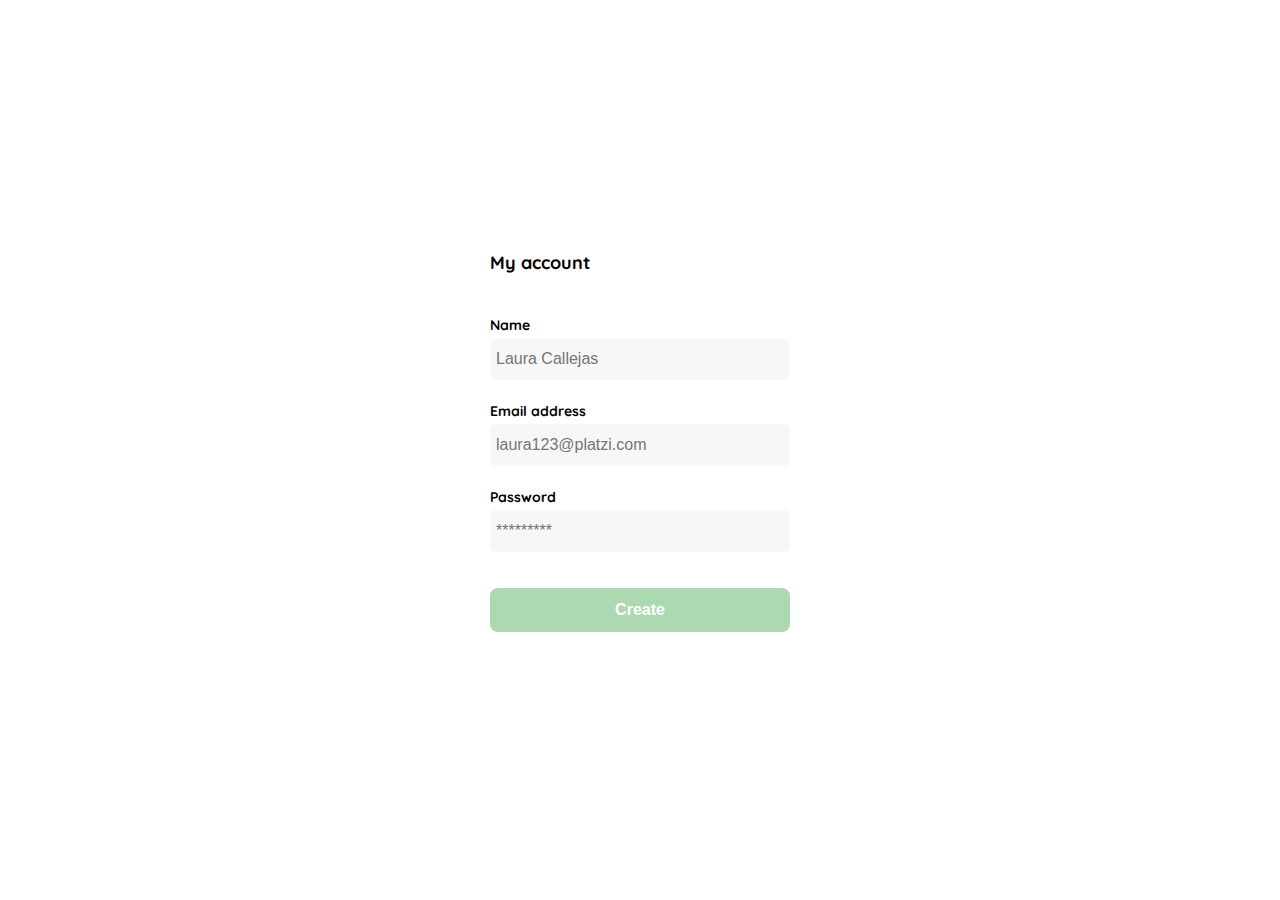
<file: account4.html>
<!DOCTYPE html>
<html lang="en">

<head>
  <meta charset="UTF-8">
  <meta http-equiv="X-UA-Compatible" content="IE=edge">
  <meta name="viewport" content="width=device-width, initial-scale=1.0">
  <link rel="preconnect" href="https://fonts.googleapis.com">
  <link rel="preconnect" href="https://fonts.gstatic.com" crossorigin>
  <link href="https://fonts.googleapis.com/css2?family=Quicksand:wght@300;500;700&display=swap" rel="stylesheet">
  <title>Document</title>
  <style>
    :root {
      --white: #FFFFFF;
      --black: #000000;
      --very--light-pink: #C7C7C7;
      --text-input-field: #F7F7F7;
      --hospital-green: #ACD9B2;
      --sm: 14px;
      --md: 16px;
      --lg: 18px;
    }

    body {
      margin: 0;
      font-family: 'Quicksand', sans-serif;
    }

    .my-account{
      width: 100%;
      height: 100vh;
      display: grid;
      place-items: center;
    }

    .form-container {
      display: grid;
      grid-template-rows: auto 1fr auto;
      width: 300px;
    }

    .title {
      font-size: var(--lg);
      margin-bottom: 12px;
      text-align: start;
      margin-bottom: 42px;
    }

    .form {
      display: flex;
      flex-direction: column;
    }

    .form div {
      display: flex;
      flex-direction: column;
    }

    .label {
      font-size: var(--sm);
      font-weight: bold;
      margin-bottom: 4px;
    }

    .input {
      background-color: var(--text-input-field);
      border: none;
      border-radius: 6px;
      height: 30px;
      font-size: var(--md);
      padding: 6px;
      margin-bottom: 12px;
    }

    .input-name,
    .input-email-address,
    .input-password {
      margin-bottom: 22px;
    }

    .primary-btn {
      background-color: var(--hospital-green);
      width: 100%;
      height: 44px;
      font-size: var(--md);
      font-weight: bold;
      cursor: pointer;
      border-radius: 8px;
      border: none;
      color: var(--white);
      margin-bottom: 15px;
    }

    .create-btn {
      margin-top: 14px;
      margin-bottom: 30px;
    }

    @media (max-width : 640px) {
     .form {
      height: 100%;
      justify-content: space-between;
     }
     .form-container {
      height: 100%;
     }
    }
  </style>
</head>

<body>
  <div class="my-account">
    <div class="form-container">
      <h1 class="title">My account</h1>

      <form action="/" class="form">
        <div>
          <label for="name" class="label">Name</label>
          <input type="text" id="name" placeholder="Laura Callejas" class="input input-name">

          <label for="email-address" class="label">Email address</label>
          <input type="text" id="email-address" placeholder="laura123@platzi.com" class="input input-email-address">

          <label for="password" class="label">Password</label>
          <input type="password" id="password" placeholder="*********" class="input input-password">
        </div>
        
        <input type="submit" value="Create" class="primary-btn create-btn">
      </form>
    </div>
  </div>
</body>

</html>
</file>
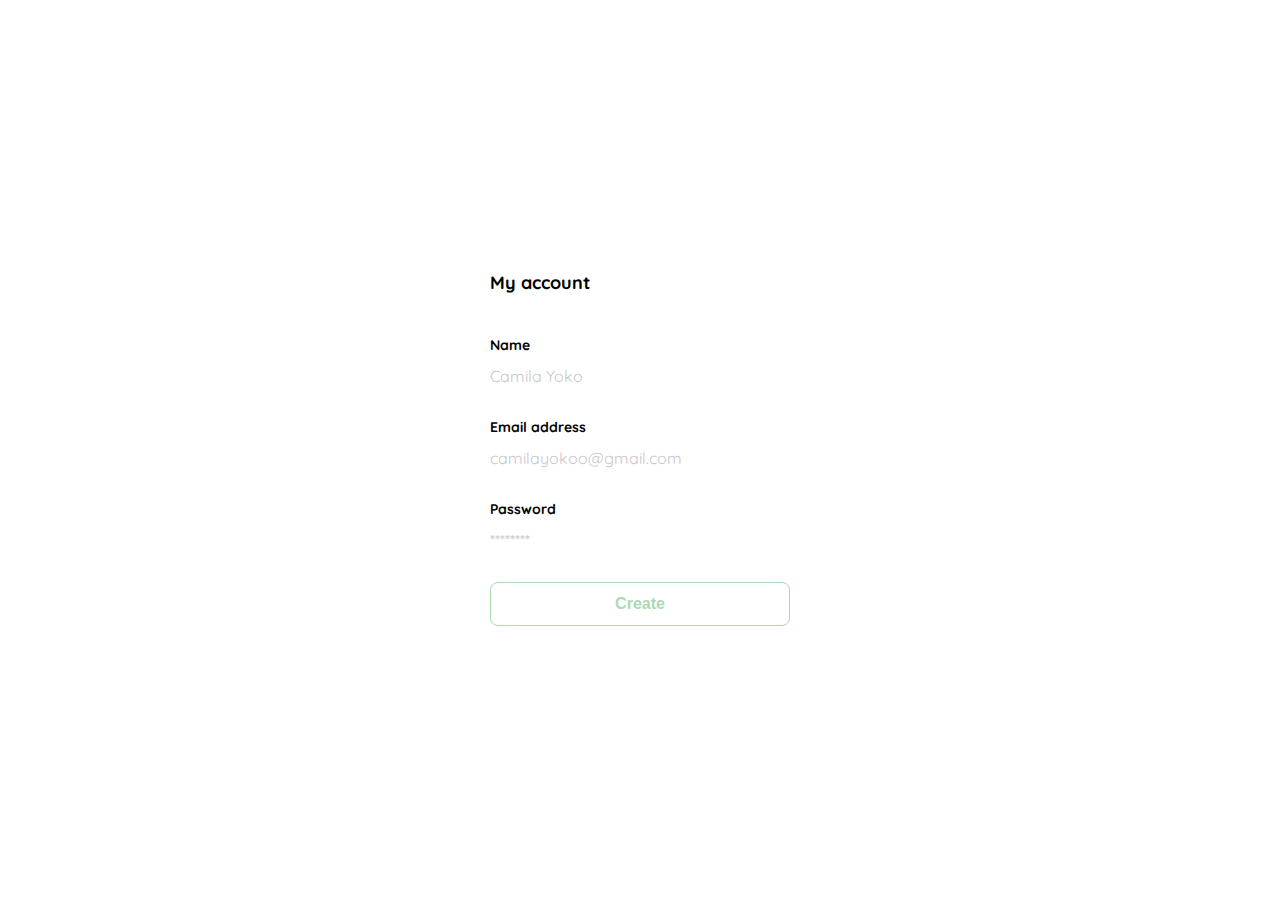
<file: editMyAccount5.html>
<!DOCTYPE html>
<html lang="en">

<head>
  <meta charset="UTF-8">
  <meta http-equiv="X-UA-Compatible" content="IE=edge">
  <meta name="viewport" content="width=device-width, initial-scale=1.0">
  <link rel="preconnect" href="https://fonts.googleapis.com">
  <link rel="preconnect" href="https://fonts.gstatic.com" crossorigin>
  <link href="https://fonts.googleapis.com/css2?family=Quicksand:wght@300;500;700&display=swap" rel="stylesheet">
  <title>Document</title>
  <style>
    :root {
      --white: #FFFFFF;
      --black: #000000;
      --very--light-pink: #C7C7C7;
      --text-input-field: #F7F7F7;
      --hospital-green: #ACD9B2;
      --sm: 14px;
      --md: 16px;
      --lg: 18px;
    }

    body {
      margin: 0;
      font-family: 'Quicksand', sans-serif;
    }

    .my-account {
      width: 100%;
      height: 100vh;
      display: grid;
      place-items: center;
    }

    .form-container {
      display: grid;
      grid-template-rows: auto 1fr auto;
      width: 300px;
    }

    .title {
      font-size: var(--lg);
      margin-bottom: 12px;
      text-align: start;
      margin-bottom: 42px;
    }

    .form {
      display: flex;
      flex-direction: column;
    }

    .form div {
      display: flex;
      flex-direction: column;
    }

    .label {
      font-size: var(--sm);
      font-weight: bold;
      margin-bottom: 4px;
    }

    .value{
      color: var(--very--light-pink);
      font-size: var(--md);
      margin: 8px 0 32px 0;
    }
    .secondary-btn {
      background-color: var(--white);
      width: 100%;
      height: 44px;
      font-size: var(--md);
      font-weight: bold;
      cursor: pointer;
      border-radius: 8px;
      border: 1px solid var(--hospital-green);
      color: var(--hospital-green);
      margin-bottom: 15px;
    }

    .create-btn {
      margin-top: 14px;
      margin-bottom: 30px;
    }

    @media (max-width : 640px) {
      .form {
        height: 100%;
        justify-content: space-between;
      }

      .form-container {
        height: 100%;
      }
    }
  </style>
</head>

<body>
  <div class="my-account">
    <div class="form-container">
      <h1 class="title">My account</h1>

      <form action="/" class="form">
        <div>
          <label for="name" class="label">Name</label>
          <p class="value">Camila Yoko</p>

          <label for="email-address" class="label">Email address</label>
          <p class="value">camilayokoo@gmail.com</p>

          <label for="password" class="label">Password</label>
          <p class="value">********</p>
        </div>

        <input type="submit" value="Create" class="secondary-btn edit-btn">
      </form>
    </div>
  </div>
</body>

</html>
</file>
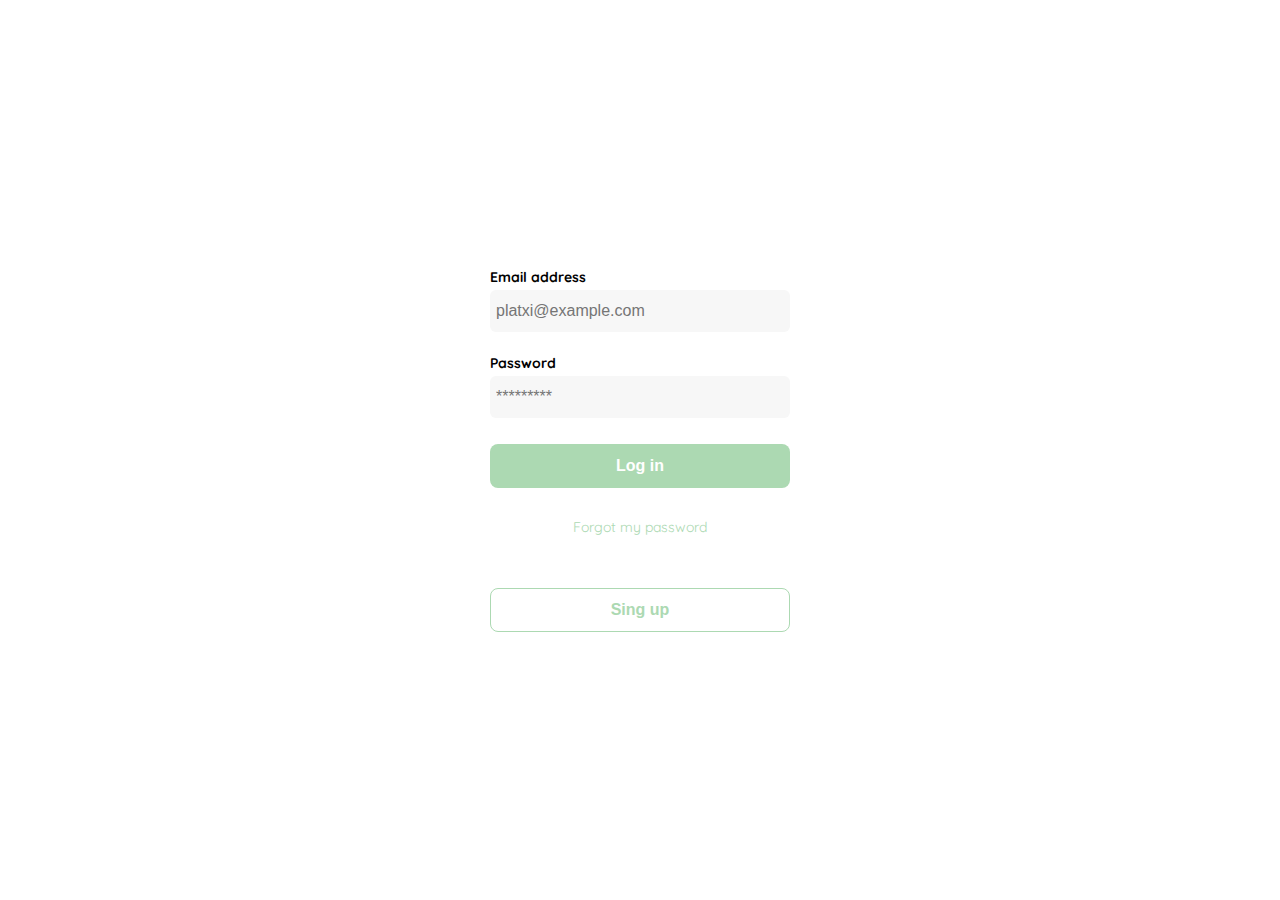
<file: login3.html>
<!DOCTYPE html>
<html lang="en">

<head>
  <meta charset="UTF-8">
  <meta http-equiv="X-UA-Compatible" content="IE=edge">
  <meta name="viewport" content="width=device-width, initial-scale=1.0">
  <link rel="preconnect" href="https://fonts.googleapis.com">
  <link rel="preconnect" href="https://fonts.gstatic.com" crossorigin>
  <link href="https://fonts.googleapis.com/css2?family=Quicksand:wght@300;500;700&display=swap" rel="stylesheet">
  <title>Document</title>
  <style>
    :root {
      --white: #FFFFFF;
      --black: #000000;
      --very--light-pink: #C7C7C7;
      --text-input-field: #F7F7F7;
      --hospital-green: #ACD9B2;
      --sm: 14px;
      --md: 16px;
      --lg: 18px;
    }

    body {
      margin: 0;
      font-family: 'Quicksand', sans-serif;
    }

    .login {
      width: 100%;
      height: 100vh;
      display: grid;
      place-items: center;
    }

    .form-container {
      display: grid;
      grid-template-rows: auto 1fr auto;
      width: 300px;
    }

    .logo {
      width: 150px;
      margin-bottom: 48px;
      justify-self: center;
      display: none;
    }

    form {
      display: flex;
      flex-direction: column;
    }

    form a {
      color: var(--hospital-green);
      font-size: var(--sm);
      text-align: center;
      text-decoration: none;
      margin-bottom: 52px;
    }

    .label {
      font-size: var(--sm);
      font-weight: bold;
      margin-bottom: 4px;
    }

    .input {
      background-color: var(--text-input-field);
      border: none;
      border-radius: 6px;
      height: 30px;
      font-size: var(--md);
      padding: 6px;
      margin-bottom: 12px;
    }

    .input-email {
      margin-bottom: 22px;
    }

    .primary-button {
      background-color: var(--hospital-green);
      width: 100%;
      height: 44px;
      font-size: var(--md);
      font-weight: bold;
      cursor: pointer;
      border-radius: 8px;
      border: none;
      color: var(--white);
    }

    .secondary-btn {
      background-color: var(--white);
      width: 100%;
      height: 44px;
      font-size: var(--md);
      font-weight: bold;
      cursor: pointer;
      border-radius: 8px;
      border: 1px solid var(--hospital-green);
      color: var(--hospital-green);
    }

    .login-button {
      margin-top: 14px;
      margin-bottom: 30px;
    }

    @media (max-width : 640px) {
      .logo {
        display: block;
      }

      .secondary-btn {
        margin-top: 104px;
      }
    }

  </style>
</head>

<body>
  <div class="login">
    <div class="form-container">
      <img src="./assets/logos/logo_yard_sale.svg" alt="logo" class="logo">

      <form action="/">
        <label for="email" class="label">Email address</label>
        <input type="text" id="email" placeholder="platxi@example.com" class="input input-email">

        <label for="password" class="label">Password</label>
        <input type="password" id="new-password" placeholder="*********" class="input input-password">

        <input type="submit" value="Log in" class="primary-button login-button">
        <a href="/">Forgot my password</a>
      </form>
      <button class="secondary-btn  singup-btn">Sing up</button>
    </div>
  </div>
</body>

</html>
</file>
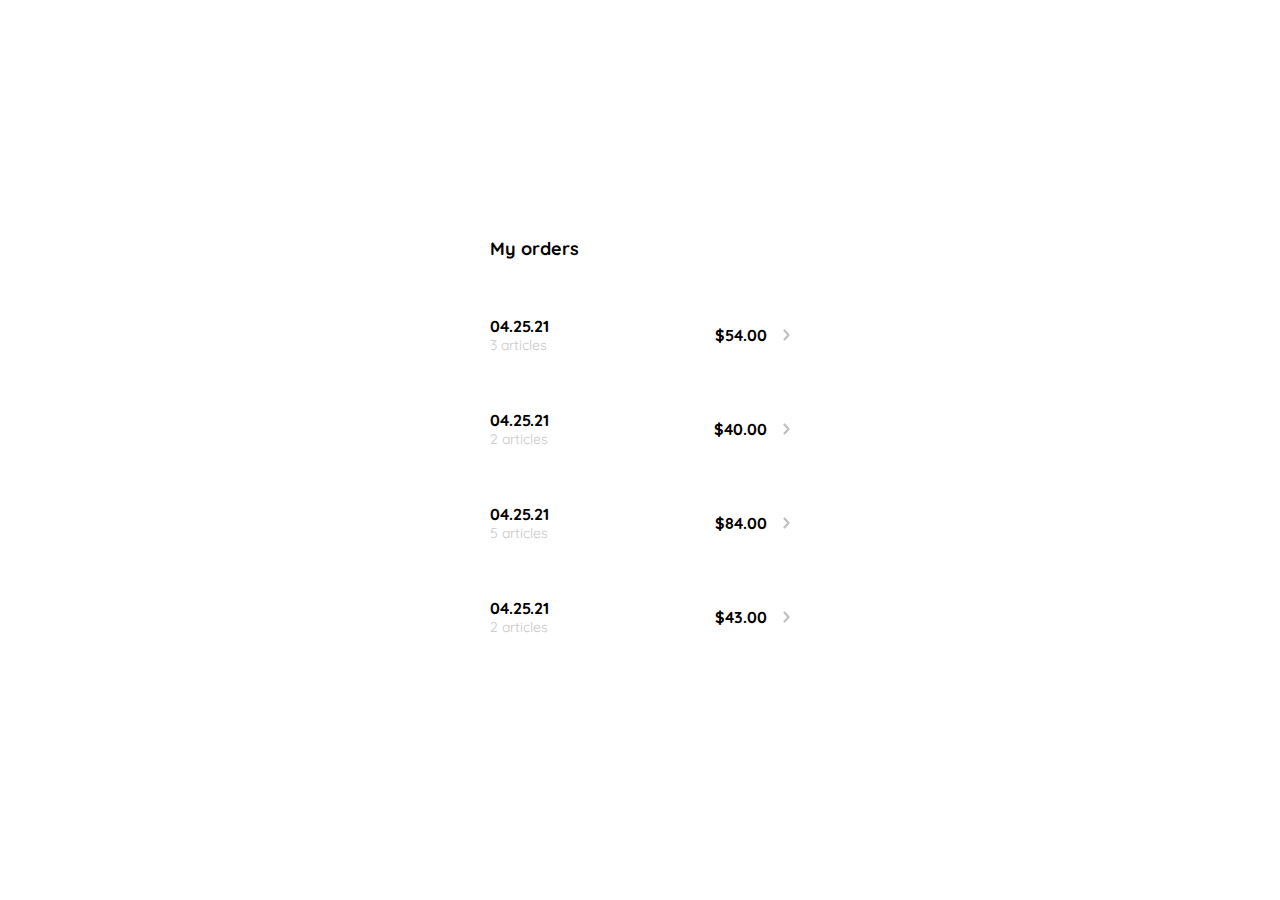
<file: myOrders10.html>
<!DOCTYPE html>
<html lang="en">

<head>
  <meta charset="UTF-8">
  <meta http-equiv="X-UA-Compatible" content="IE=edge">
  <meta name="viewport" content="width=device-width, initial-scale=1.0">
  <link rel="preconnect" href="https://fonts.googleapis.com">
  <link rel="preconnect" href="https://fonts.gstatic.com" crossorigin>
  <link href="https://fonts.googleapis.com/css2?family=Quicksand:wght@300;500;700&display=swap" rel="stylesheet">
  <title>Practice</title>
  <style>
    :root {
      --white: #FFFFFF;
      --black: #000000;
      --very--light-pink: #C7C7C7;
      --text-input-field: #F7F7F7;
      --hospital-green: #ACD9B2;
      --sm: 14px;
      --md: 16px;
      --lg: 18px;
    }

    body {
      margin: 0;
      font-family: 'Quicksand', sans-serif;
    }

    .my-order {
      width: 100%;
      height: 100vh;
      display: grid;
      place-items: center;
    }

    .title {
      font-size: var(--lg);
      margin-bottom: 40px;
    }

    .my-order-container {
      display: grid;
      grid-template-rows: auto 1fr auto;
      width: 300px;
    }

    .my-order-content {
      display: flex;
      flex-direction: column;
    }

    .order {
      display: grid;
      grid-template-columns: auto 1fr auto;
      gap: 16px;
      align-items: center;
      margin-bottom: 24px;
    }

    .order p:nth-child(1) {
      display: flex;
      flex-direction: column;
    }

    .order p span:nth-child(1) {
      font-size: var(--md);
      font-weight: bold;
    }

    .order p span:nth-child(2) {
      font-size: var(--sm);
      color: var(--very--light-pink);
    }


    .order p:nth-child(2) {
      text-align: end;
      font-weight: bold;
    }
  </style>
</head>

<body>

  <div class="my-order">
    <div class="my-order-container">
      <h1 class="title">My orders</h1>

      <div class="my-order-content">
        <div class="order">
          <p>
            <span>04.25.21</span>
            <span>3 articles</span>
          </p>
          <p>$54.00</p>
          <img src="./assets/icons/flechita.svg" alt="arrow">
        </div>
        <div class="order">
          <p>
            <span>04.25.21</span>
            <span>2 articles</span>
          </p>
          <p>$40.00</p>
          <img src="./assets/icons/flechita.svg" alt="arrow">
        </div>
        <div class="order">
          <p>
            <span>04.25.21</span>
            <span>5 articles</span>
          </p>
          <p>$84.00</p>
          <img src="./assets/icons/flechita.svg" alt="arrow">
        </div>
        <div class="order">
          <p>
            <span>04.25.21</span>
            <span>2 articles</span>
          </p>
          <p>$43.00</p>
          <img src="./assets/icons/flechita.svg" alt="arrow">
        </div>
      </div>

    </div>
  </div>
</body>

</html>
</file>
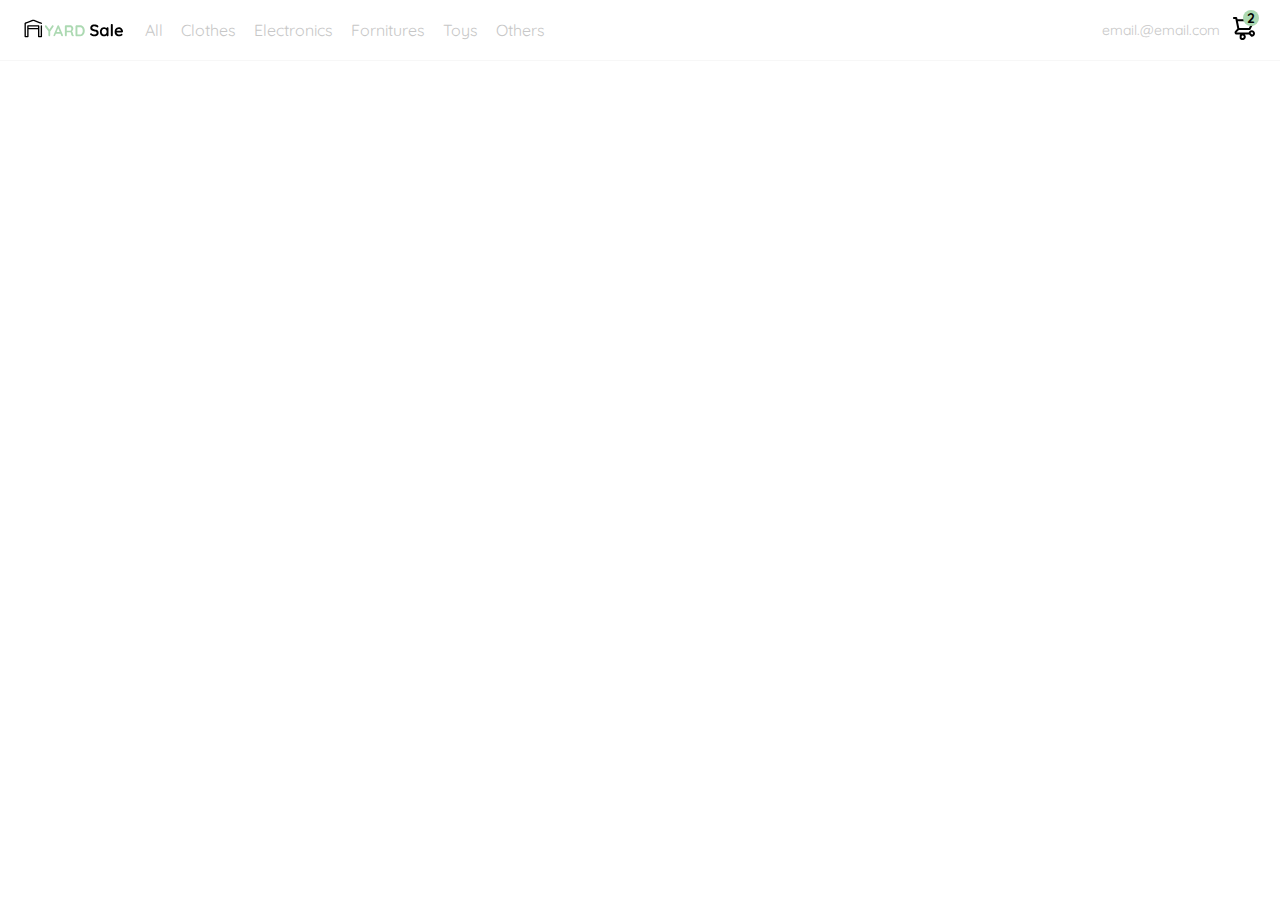
<file: navbar11.html>
<!DOCTYPE html>
<html lang="en">

<head>
  <meta charset="UTF-8">
  <meta http-equiv="X-UA-Compatible" content="IE=edge">
  <meta name="viewport" content="width=device-width, initial-scale=1.0">
  <link rel="preconnect" href="https://fonts.googleapis.com">
  <link rel="preconnect" href="https://fonts.gstatic.com" crossorigin>
  <link href="https://fonts.googleapis.com/css2?family=Quicksand:wght@300;500;700&display=swap" rel="stylesheet">
  <title>Practice</title>
  <style>
    :root {
      --white: #FFFFFF;
      --black: #000000;
      --very--light-pink: #C7C7C7;
      --text-input-field: #F7F7F7;
      --hospital-green: #ACD9B2;
      --sm: 14px;
      --md: 16px;
      --lg: 18px;
    }

    body {
      margin: 0;
      font-family: 'Quicksand', sans-serif;
    }

    .navbar-container {
      display: flex;
      justify-content: space-between;
      padding: 0 24px;
      border-bottom: 1px solid var(--text-input-field);
    }

    .menu {
      display: none;
    }

    .logo {
      width: 100px;
    }

    .navbar-left ul,
    .navbar-right ul {
      list-style: none;
      padding: 0;
      margin: 0;
      display: flex;
      align-items: center;
      height: 60px;
    }

    .navbar-left {
      display: flex;
    }

    .navbar-left ul {
      margin-left: 12px;
      color: var(--very--light-pink);
    }

    .navbar-left ul li a,
    .navbar-right ul li a {
      text-decoration: none;
      color: var(--very-light-pink);
      border: 1px solid var(--white);
      padding: 8px;
      border-radius: 8px;
    }

    .navbar-left ul li a:hover,
    .navbar-right ul li a:hover {
      border: 1px solid var(--hospital-green);
      color: var(--hospital-green);
    }

    .navbar-email {
      color: var(--very--light-pink);
      font-size: var(--sm);
      margin-right: 12px;
    }

    .navbar-shopping-card {
      position: relative;
    }

    .navbar-shopping-card div {
      width: 16px;
      height: 16px;
      background-color: var(--hospital-green);
      border-radius: 50%;
      font-size: var(--sm);
      font-weight: bold;
      position: absolute;
      top: -6px;
      right: -3px;
      display: flex;
      justify-content: center;
      align-items: center;
    }

    @media (max-width: 640px) {
      .menu {
        display: block;
      }

      .navbar-left ul {
        display: none;
      }

      .navbar-email {
        display: none;
      }
    }
  </style>
</head>

<body>
  <nav class="navbar-container">
    <img src="./assets/icons/icon_menu.svg" alt="menu" class="menu">

    <div class="navbar-left">
      <img src="./assets/logos/logo_yard_sale.svg" alt="logo" class="logo">
      <ul>
        <li>
          <a href="/">All</a>
        </li>
        <li>
          <a href="/">Clothes</a>
        </li>
        <li>
          <a href="/">Electronics</a>
        </li>
        <li>
          <a href="/">Fornitures</a>
        </li>
        <li>
          <a href="/">Toys</a>
        </li>
        <li>
          <a href="/">Others</a>
        </li>
      </ul>
    </div>

    <div class="navbar-right">
      <ul>
        <li class="navbar-email">email.@email.com</li>
        <li class="navbar-shopping-card">
          <img src="./assets/icons/icon_shopping_cart.svg" alt="Shopping car">
          <div>2</div>
        </li>
      </ul>
    </div>

  </nav>
</body>

</html>
</file>
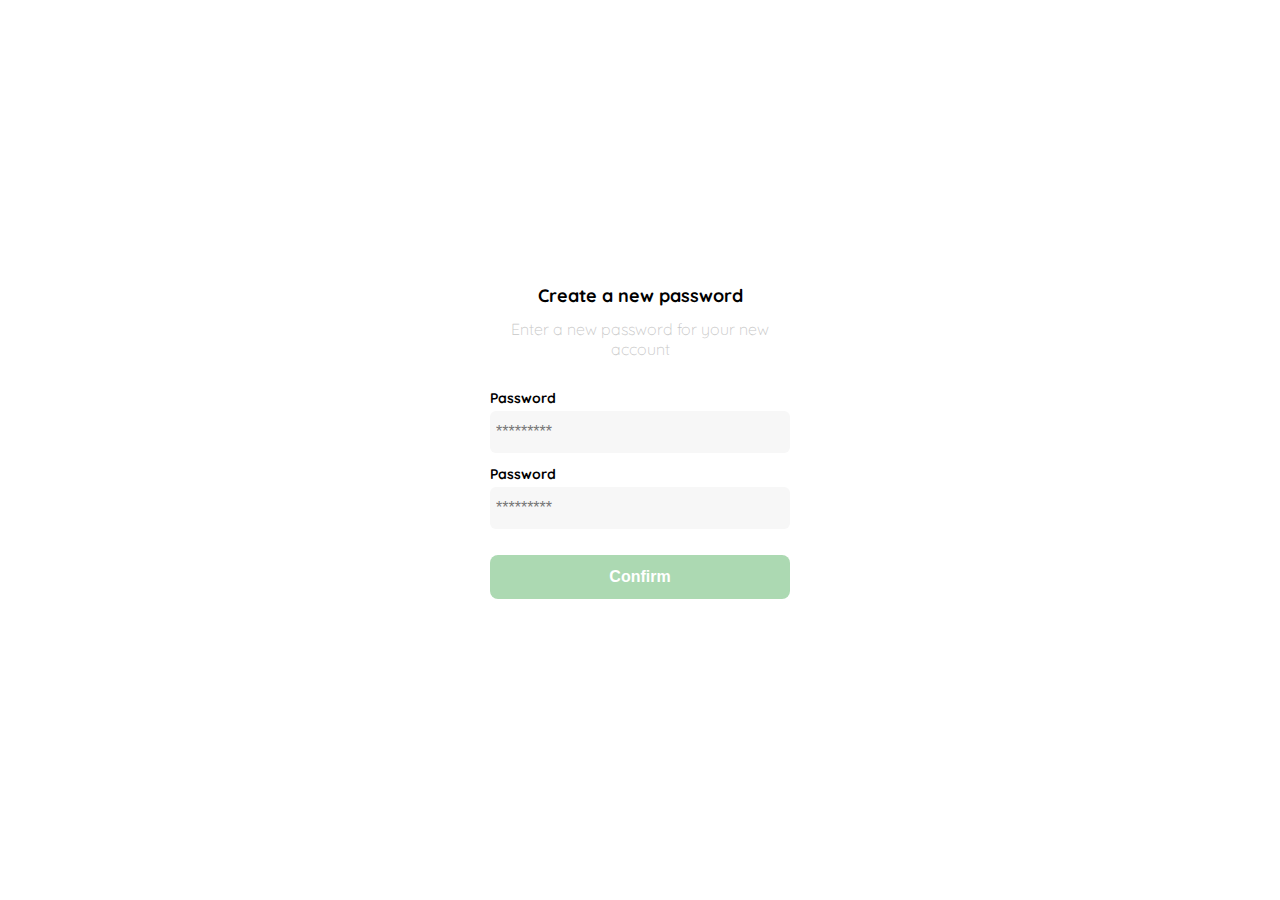
<file: password1.html>
<!DOCTYPE html>
<html lang="en">

<head>
  <meta charset="UTF-8">
  <meta http-equiv="X-UA-Compatible" content="IE=edge">
  <meta name="viewport" content="width=device-width, initial-scale=1.0">
  <link rel="preconnect" href="https://fonts.googleapis.com">
  <link rel="preconnect" href="https://fonts.gstatic.com" crossorigin>
  <link href="https://fonts.googleapis.com/css2?family=Quicksand:wght@300;500;700&display=swap" rel="stylesheet">
  <title>Document</title>
  <style>
    :root {
      --white: #FFFFFF;
      --black: #000000;
      --very--light-pink: #C7C7C7;
      --text-input-field: #F7F7F7;
      --hospital-green: #ACD9B2;
      --sm: 14px;
      --md: 16px;
      --lg: 18px;
    }

    body {
      margin: 0;
      font-family: 'Quicksand', sans-serif;
    }

    .login {
      width: 100%;
      height: 100vh;
      display: grid;
      place-items: center;
    }

    .form-container {
      display: grid;
      grid-template-rows: auto 1fr auto;
      width: 300px;
    }

    .logo {
      width: 150px;
      margin-bottom: 48px;
      justify-self: center;
      display: none;
    }

    .title {
      font-size: var(--lg);
      margin-bottom: 12px;
      text-align: center;
    }

    .subtitle {
      color: var(--very--light-pink);
      font-size: var(--md);
      font-weight: 300;
      margin-top: 0;
      margin-bottom: 30px;
      text-align: center;
    }

    form {
      display: flex;
      flex-direction: column;
    }

    .label {
      font-size: var(--sm);
      font-weight: bold;
      margin-bottom: 4px;
    }

    .input {
      background-color: var(--text-input-field);
      border: none;
      border-radius: 6px;
      height: 30px;
      font-size: var(--md);
      padding: 6px;
      margin-bottom: 12px;
    }

    .primary-button {
      background-color: var(--hospital-green);
      width: 100%;
      height: 44px;
      font-size: var(--md);
      font-weight: bold;
      cursor: pointer;
      border-radius: 8px;
      border: none;
      color: var(--white);
    }

    .login-button {
      margin-top: 14px;
      margin-bottom: 30px;
    }

    @media (max-width : 640px) {
      .logo {
        display: block;
      }
    }
  </style>
</head>

<body>
  <div class="login">
    <div class="form-container">
      <img src="./assets/logos/logo_yard_sale.svg" alt="logo" class="logo">
      <h1 class="title">Create a new password</h1>
      <p class="subtitle">Enter a new password for your new account</p>

      <form action="/">
        <label for="password" class="label">Password</label>
        <input type="password" id="password" placeholder="*********" class="input input-password">

        <label for="new-password" class="label">Password</label>
        <input type="password" id="new-password" placeholder="*********" class="input input-password">

        <input type="submit" value="Confirm" class="primary-button login-button">
      </form>
    </div>
  </div>
</body>

</html>
</file>
